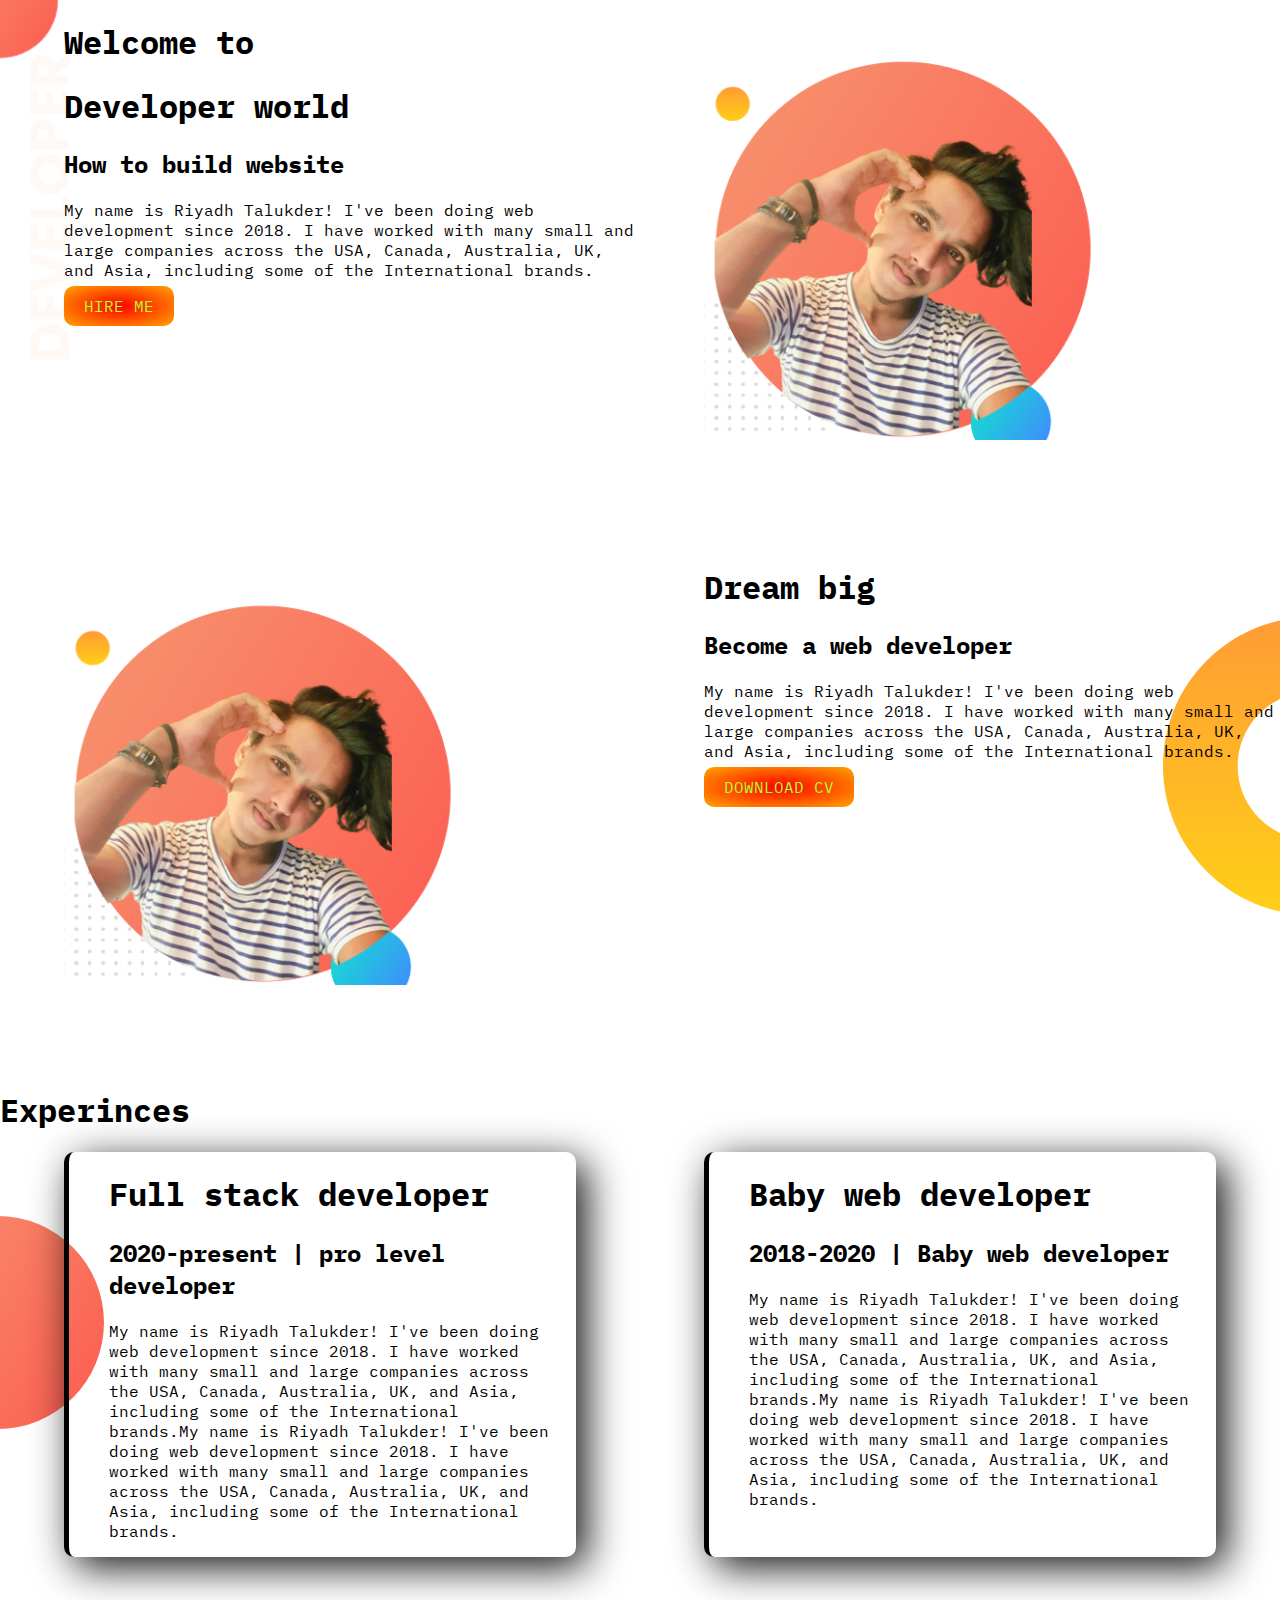
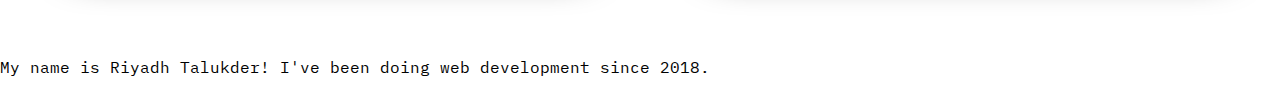
<file: index.html>
<!DOCTYPE html>
<html lang="en">

<head>
    <meta charset="UTF-8">
    <meta http-equiv="X-UA-Compatible" content="IE=edge">
    <meta name="viewport" content="width=device-width, initial-scale=1.0">
    <link rel="stylesheet" href="style.css">
    <link rel="preconnect" href="https://fonts.googleapis.com">
    <link rel="preconnect" href="https://fonts.gstatic.com" crossorigin>
    <link href="https://fonts.googleapis.com/css2?family=IBM+Plex+Mono:wght@300&display=swap" rel="stylesheet">
    <title>Portfolio</title>
</head>

<body>
    <section class="top-banner flexible-container">
        <div class="half-width">
            <h1>Welcome to </h1>
            <h1>Developer <span>world</span></h1>
            <h2>How to build website</h2>
            <p>My name is Riyadh Talukder! I've been doing web development since 2018. I have worked with many small and large companies across the USA, Canada, Australia, UK, and Asia, including some of the International brands.</p>
            <a class="link-button" href="#" target="_blank">HIRE ME</a>
        </div>
        <div class="half-width">


            <img src="./my-bg.png" alt="">

        </div>
    </section>
    <section class="dream-big flexible-container">
        <div class="half-width">
            <img src="./my-bg.png" alt="">
        </div>
        <div class="half-width">
            <h1>Dream big</h1>
            <h2>Become a web developer</h3>
                <p>My name is Riyadh Talukder! I've been doing web development since 2018. I have worked with many small and large companies across the USA, Canada, Australia, UK, and Asia, including some of the International brands.</p>
                <a class="link-button" href="#" target="_blank">DOWNLOAD CV</a>

        </div>
    </section>
    <section class="experince-area">
        <h1>Experinces</h1>
        <div class="flexible-container">
            <div class="half-width-box">
                <h1>Full stack developer</h1>
                <h2>2020-present | pro level developer</h2>
                <p>My name is Riyadh Talukder! I've been doing web development since 2018. I have worked with many small and large companies across the USA, Canada, Australia, UK, and Asia, including some of the International brands.My name is Riyadh Talukder!
                    I've been doing web development since 2018. I have worked with many small and large companies across the USA, Canada, Australia, UK, and Asia, including some of the International brands.</p>

            </div>
            <div class="half-width-box">
                <h1>Baby web developer</h1>
                <h2>2018-2020 | Baby web developer </h2>
                <p>My name is Riyadh Talukder! I've been doing web development since 2018. I have worked with many small and large companies across the USA, Canada, Australia, UK, and Asia, including some of the International brands.My name is Riyadh Talukder!
                    I've been doing web development since 2018. I have worked with many small and large companies across the USA, Canada, Australia, UK, and Asia, including some of the International brands.</p>

            </div>
        </div>


    </section>
    <footer id="footer">
        <p>My name is Riyadh Talukder! I've been doing web development since 2018.</p>
    </footer>

</body>

</html>
</file>
<file: style.css>
body {
        font-family: 'IBM Plex Mono', monospace;
        margin: 0%;
    }
    
    .flexible-container {
        display: flex;
        margin-bottom: 100px;
    }
    
    .half-width {
        width: 50%;
        padding-left: 5%;
    }
    
    .half-width img {
        width: 70%;
        padding-top: 40px;
    }
    
    .link-button {
        text-decoration: none;
        background-image: radial-gradient(red, orange);
        padding: 10px 20px;
        border-radius: 10px;
        color: greenyellow;
        font-weight: 700px;
    }
    
    .top-banner {
        background-image: url(./top-banner.png);
        background-repeat: no-repeat;
    }
    
    .dream-big {
        background-image: url(./dream-bg.png);
        background-repeat: no-repeat;
        background-position: right;
    }
    
    .half-width-box {
        width: 40%;
        margin-left: 5%;
        margin-right: 5%;
        padding-left: 40px;
        padding-right: 20px;
        box-shadow: 10px 10px 40px rgb(20, 18, 18);
        border-radius: 10px;
        border-left: 5px solid;
    }
    
    .experince-area {
        background-image: url(./exp-bg.png);
        background-repeat: no-repeat;
        background-position: left;
    }
</file>
